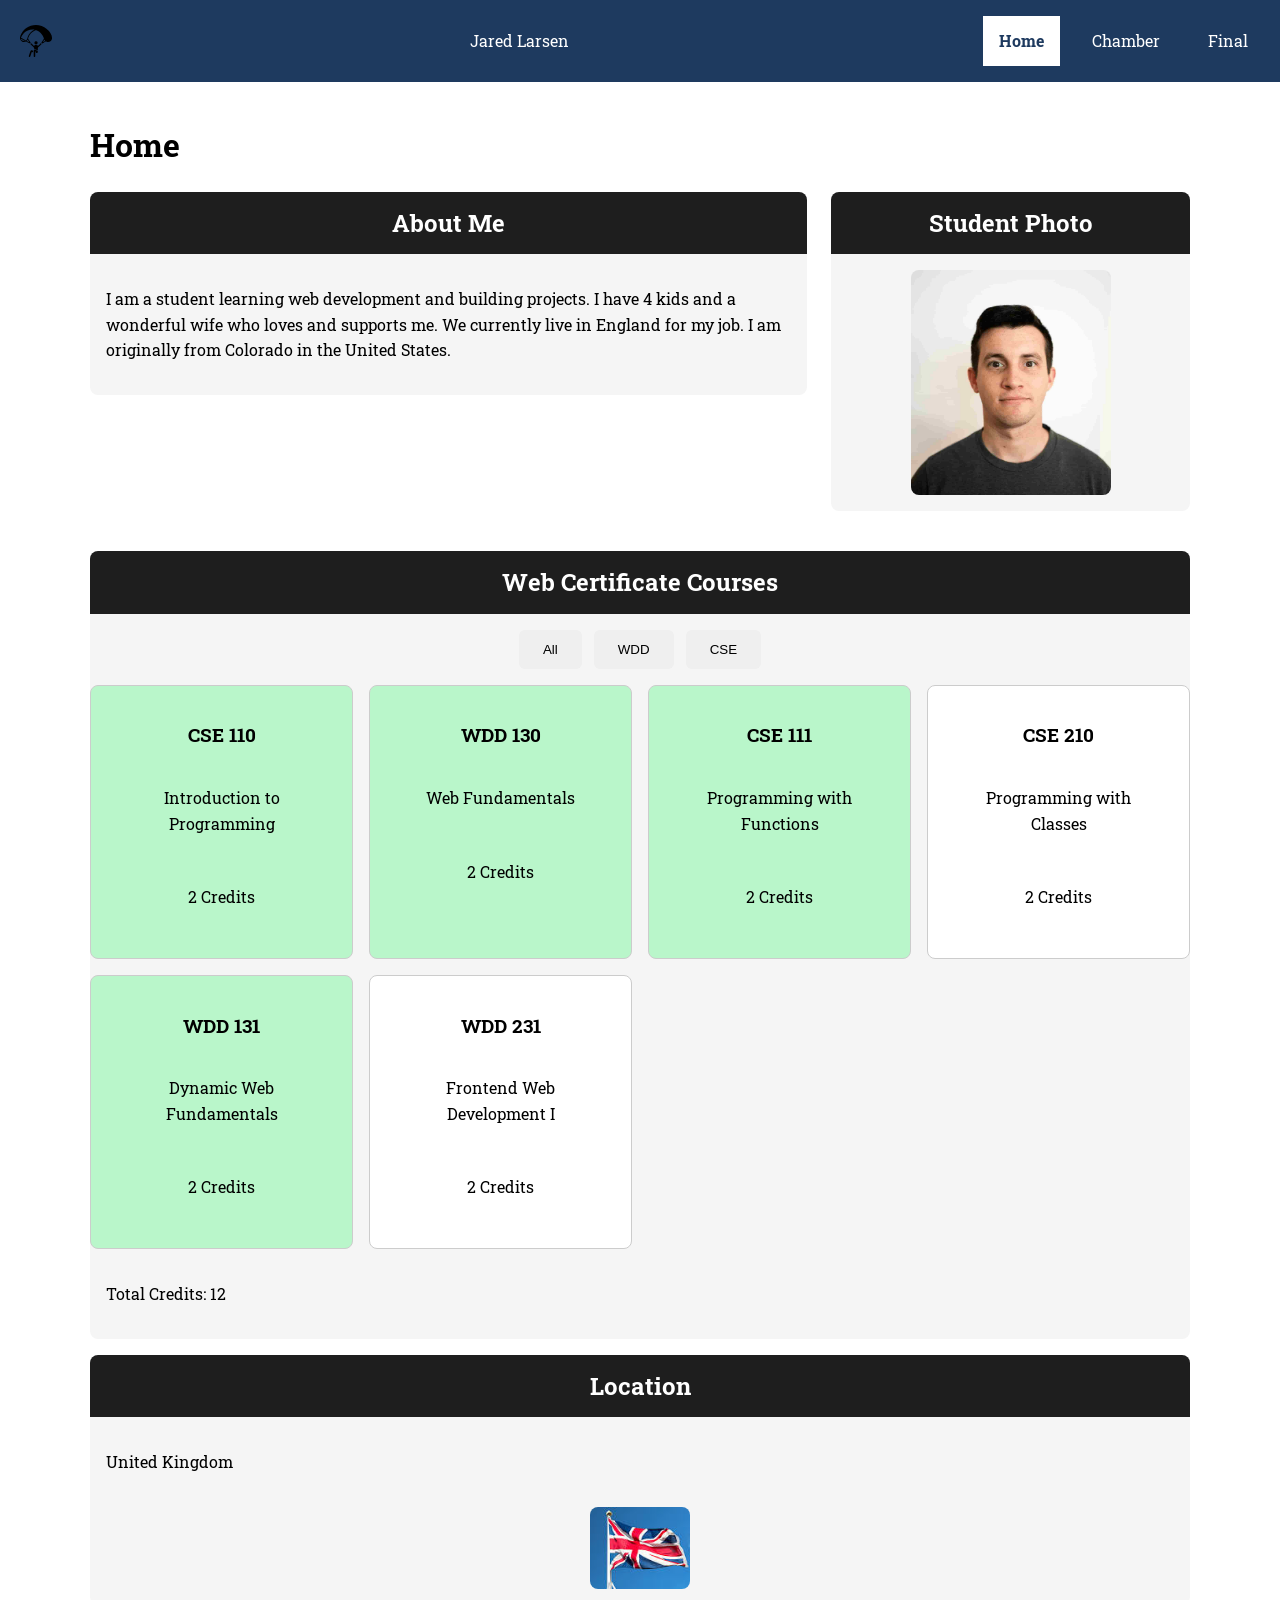
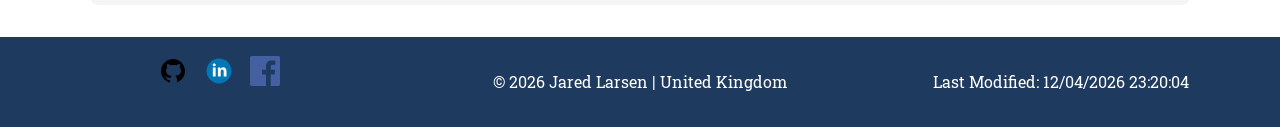
<file: index.html>
<!DOCTYPE html>
<html lang="en-US">
<head>
  <meta charset="UTF-8">
  <meta name="viewport" content="width=device-width, initial-scale=1.0">

  <title>WDD 231 Home - Jared Larsen</title>
  <meta name="description" content="WDD231 Home Page Represent what we will be doing in this class and how we will improve our skills">
  
  <meta name="author" content="Jared Larsen">

  <link rel="stylesheet" href="styles/small.css">
  <link rel="stylesheet" href="styles/larger.css">

  <link rel="preconnect" href="https://fonts.googleapis.com">
<link rel="preconnect" href="https://fonts.gstatic.com" crossorigin>
<link href="https://fonts.googleapis.com/css2?family=Roboto+Slab:wght@100..900&display=swap" rel="stylesheet">

  <script src="scripts/date.js" defer></script>
  <script src="scripts/navigation.js" defer></script>
  <script src="scripts/course.js" defer></script>
  
<link rel="icon" type="image/x-icon" href="images/favicon.ico">

</head>

<body>

<header>
  <img src="images/parachute.svg" alt="Personal Logo representing Jared Larsen" width="40">
  <span>Jared Larsen</span>

  <button id="menu" aria-label="Toggle navigation menu">☰</button>

  <nav>
    <ul class="navigation">
      <li><a href="index.html" class="active">Home</a></li>
      <li><a href="chamber/index.html">Chamber</a></li>
      <li><a href="final/index.html">Final</a></li>
    </ul>
  </nav>
</header>

<main>
  <h1>Home</h1>

  <div class="top-grid">

    <section class="card">
      <h2>About Me</h2>

      <p>
        I am a student learning web development and building projects.
        I have 4 kids and a wonderful wife who loves and supports me.
        We currently live in England for my job. I am originally from
        Colorado in the United States.
      </p>
    </section>

    <section class="card">
      <h2>Student Photo</h2>

      <img
        src="images/profile.jpg"
        alt="Profile picture of Jared Larsen"
        width="200"
        loading="lazy"
      >
    </section>

  </div>

  <section class="card">
    <h2>Web Certificate Courses</h2>

    <div class="buttons">
      <button id="all">All</button>
      <button id="wdd">WDD</button>
      <button id="cse">CSE</button>
    </div>

    <div id="courses"></div>

    <p id="credits"></p>
  </section>

  <section class="card">
    <h2>Location</h2>

    <p>United Kingdom</p>

    <img
      src="images/download.jpg"
      alt="Map of the United Kingdom"
      width="100"
      loading="lazy"
    >
  </section>
</main>

<footer>

  <div class="social">
    <a href="https://github.com/yourusername" target="_blank">
      <img src="images/github.svg" alt="GitHub icon">
    </a>

    <a href="https://linkedin.com" target="_blank">
      <img src="images/linkedin.svg" alt="LinkedIn icon">
    </a>

    <a href="https://facebook.com" target="_blank">
      <img src="images/facebook.svg" alt="Facebook icon">
    </a>
  </div>

  <p>
    &copy; <span id="currentyear"></span> Jared Larsen | United Kingdom
  </p>

  <p id="lastModified"></p>

</footer>

</body>
</html>
</file>
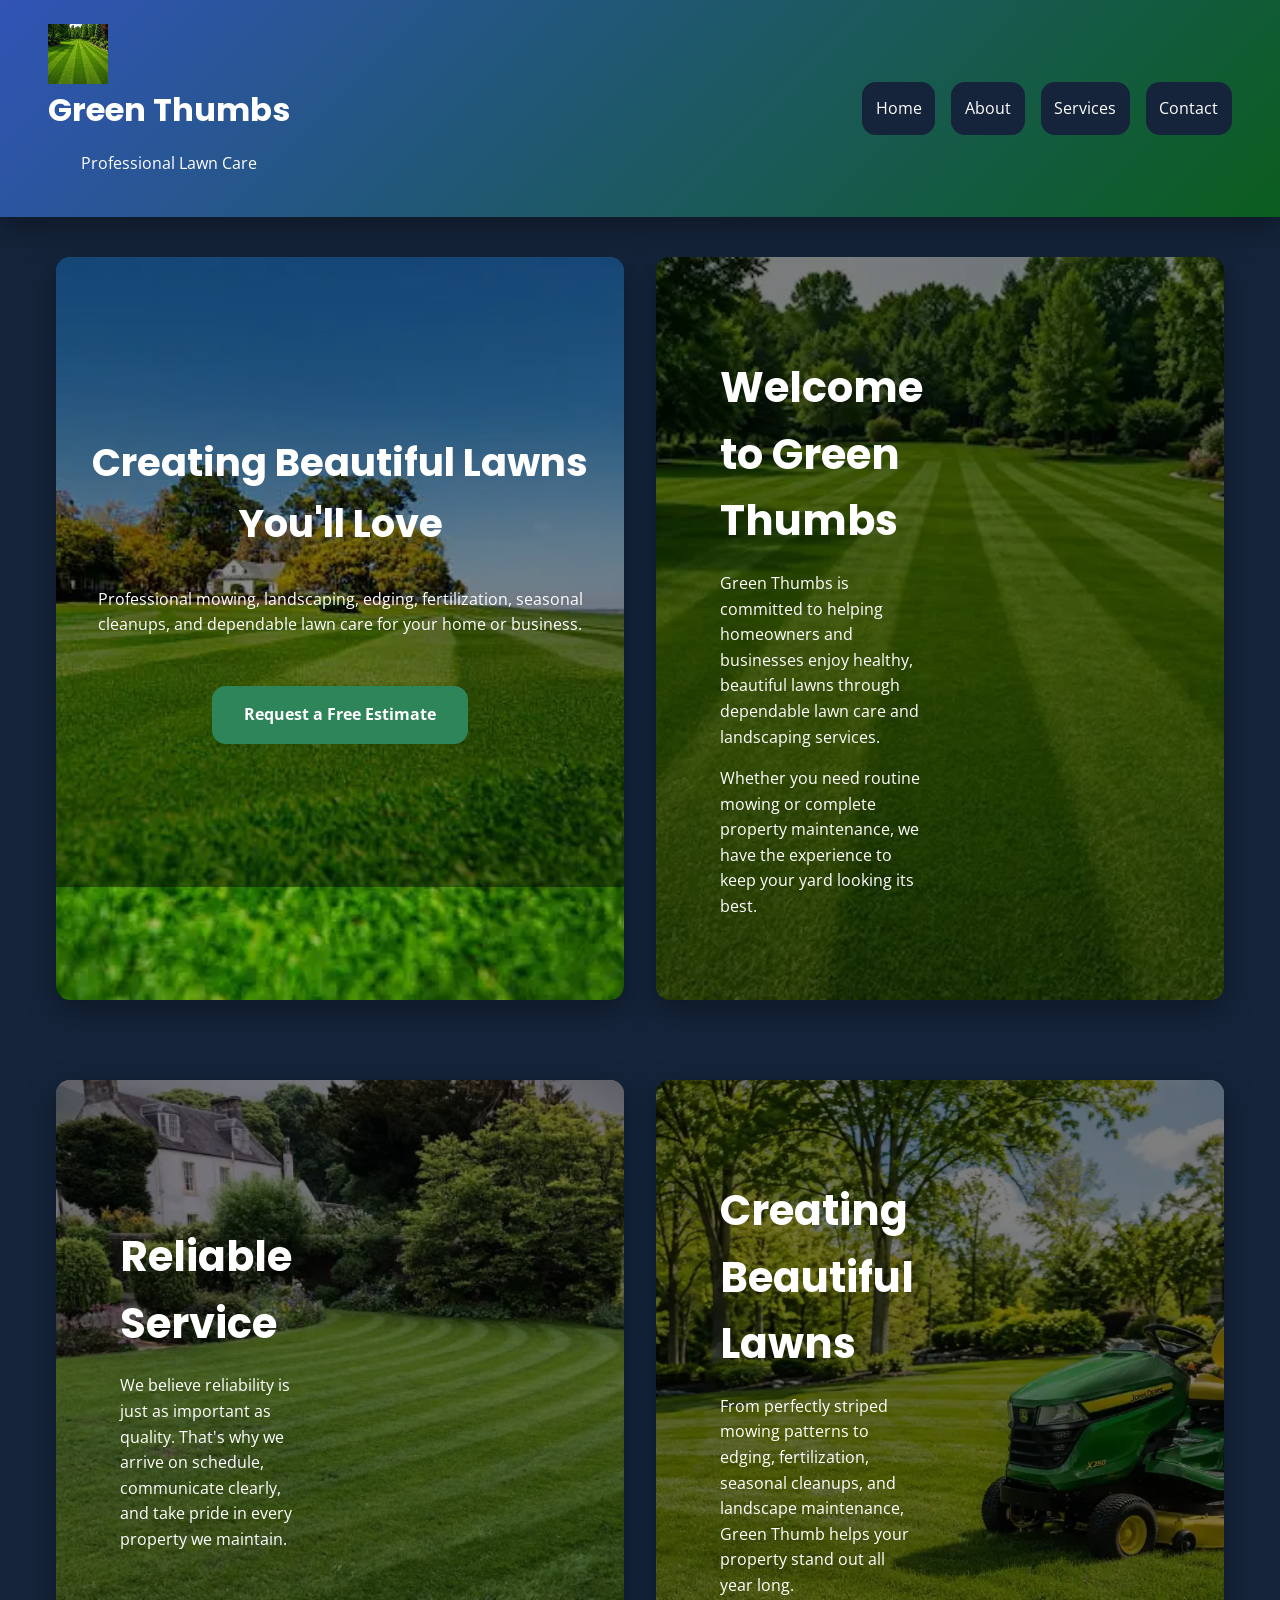
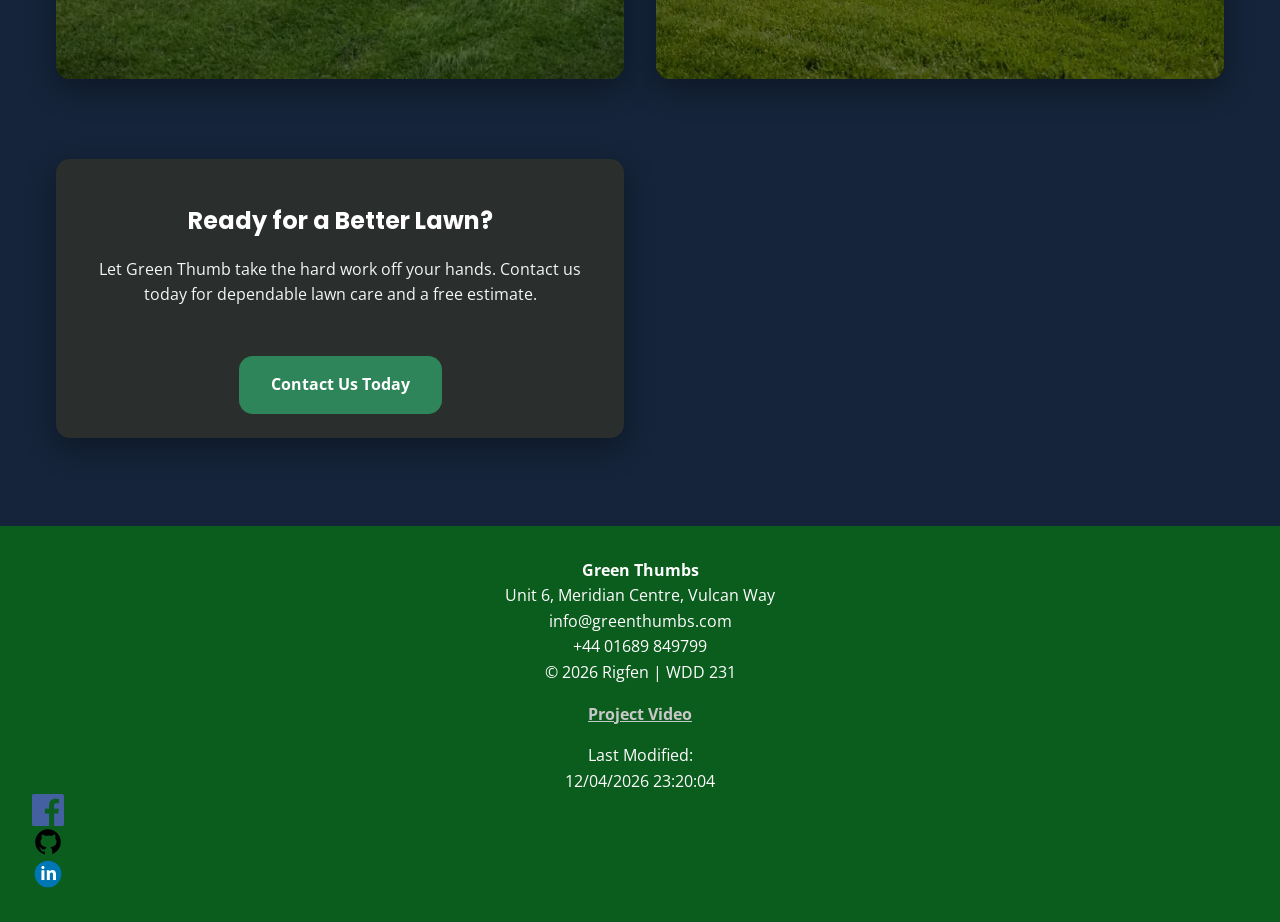
<file: finalproject/index.html>
<!DOCTYPE html>
<html lang="en">

<head>
    <meta charset="UTF-8">
<meta name="viewport" content="width=device-width, initial-scale=1.0">

<title>Green Thumbs | Professional Lawn Care</title>

<meta name="description"
    content="Professional lawn care, mowing, landscaping, fertilization, edging, and seasonal yard maintenance by Green Thumb.">

<meta property="og:title"
    content="Green Thumb: Professional Lawn Care Services">

<meta property="og:description"
    content="Dependable lawn mowing, edging, fertilisation, clean-ups, and lawn-care plans for homes and businesses.">

<meta property="og:image"
    content="https://rigfen.github.io/wdd231/finalproject/images/meangreen.webp">

<meta property="og:url"
    content="https://rigfen.github.io/wdd231/finalproject/">

<meta property="og:type" content="website">

<meta name="author" content="Jared Larsen">

<link rel="icon" href="images/littlelawn.ico">

<!-- Google Fonts -->
<link rel="preconnect" href="https://fonts.googleapis.com">
<link rel="preconnect" href="https://fonts.gstatic.com" crossorigin>

<link href="https://fonts.googleapis.com/css2?family=Poppins:wght@400;600;700&family=Open+Sans:wght@400;600;700&display=swap"
    rel="stylesheet">

<!-- CSS -->
<link rel="stylesheet" href="styles/small.css">
<link rel="stylesheet" href="styles/larger.css">

    <!-- JavaScript -->
<script type="module" src="scripts/sections.mjs"></script>

</head>

<body>

<header>

    <div class="logo">

        <img src="images/lawn.webp"
            alt="Green Thumb Logo"
            width="60"
            height="60">

        <div>
            <p class="site-name">Green Thumbs</p>
            <p>Professional Lawn Care</p>
        </div>

    </div>

    <!-- Hamburger menu button -->
    <button
        id="menu"
        aria-label="Open Navigation"
        aria-expanded="false">
    </button>

    <!-- This is what opens when the hamburger is clicked -->
    <nav>

        <ul class="navigation">

            <li><a class="active" href="index.html">Home</a></li>

            <li><a href="about.html">About</a></li>

            <li><a href="services.html">Services</a></li>

            <li><a href="contact.html">Contact</a></li>

        </ul>

    </nav>

</header>

<main>

    <!-- HERO -->

    <section class="hero">

        <img src="images/meangreen.webp"
            alt="Beautiful striped lawn">

        <div class="hero-content">

            <h1>Creating Beautiful Lawns You'll Love</h1>

            <p>

                Professional mowing, landscaping, edging,
                fertilization, seasonal cleanups, and dependable
                lawn care for your home or business.

            </p>

            <a href="contact.html" class="hero-button">

                Request a Free Estimate

            </a>

        </div>

    </section>

    <!-- WELCOME -->

    <section class="split">

        <div class="split-text">

            <h2>Welcome to Green Thumbs</h2>

            <p>

                Green Thumbs is committed to helping homeowners
                and businesses enjoy healthy, beautiful lawns
                through dependable lawn care and landscaping
                services.

            </p>

            <p>

                Whether you need routine mowing or complete
                property maintenance, we have the experience
                to keep your yard looking its best.

            </p>

        </div>

        <div class="split-image">

            <img src="images/lawn.webp"
                alt="Beautiful landscaped yard">

        </div>

    </section>

    <!-- RELIABLE -->

    <section class="split reverse">

        <div class="split-text">

            <h2>Reliable Service</h2>

            <p>

                We believe reliability is just as important as
                quality. That's why we arrive on schedule,
                communicate clearly, and take pride in every
                property we maintain.

            </p>

        </div>

        <div class="split-image">

            <img src="images/home.webp"
                alt="Riding mower cutting grass">

        </div>

    </section>

    <!-- BEAUTIFUL LAWNS -->

    <section class="split">

        <div class="split-text">

            <h2>Creating Beautiful Lawns</h2>

            <p>

                From perfectly striped mowing patterns to edging,
                fertilization, seasonal cleanups, and landscape
                maintenance, Green Thumb helps your property
                stand out all year long.

            </p>

        </div>

        <div class="split-image">

            <img src="images/heros.webp"
                alt="Perfect green striped lawn">

        </div>

    </section>

    <!-- CTA -->

    <section class="cta">

        <h2>Ready for a Better Lawn?</h2>

        <p>

            Let Green Thumb take the hard work off your hands.
            Contact us today for dependable lawn care and a
            free estimate.

        </p>

        <a href="contact.html" class="hero-button">

            Contact Us Today

        </a>

    </section>

</main>

 <footer>

    <div>
        <strong>Green Thumbs</strong><br>
        Unit 6, Meridian Centre, Vulcan Way<br>
        info@greenthumbs.com<br>
        +44 01689 849799
    </div>

    <div>
        &copy; <span id="currentyear"></span> Rigfen | WDD 231
    </div>

    <p>
    <a href="https://www.youtube.com/watch?v=ZbLy9XpFXlQ" target="_blank" rel="noopener">Project Video</a>
    </p>

    <div>
        Last Modified:<br>
        <span id="lastModified"></span>
    </div>

    <div class="social">
        <a href="https://facebook.com" target="_blank" rel="noopener">
            <img src="images/facebook.svg" alt="Facebook icon" width="32" height="32">
        </a>

        <a href="https://github.com/rigfen" target="_blank" rel="noopener">
            <img src="images/github.svg" alt="GitHub icon" width="32" height="32">
        </a>

        <a href="https://linkedin.com" target="_blank" rel="noopener">
            <img src="images/linkedin.svg" alt="LinkedIn icon" width="32" height="32">
        </a>
    </div>

</footer>

</body>

</html>
</file>
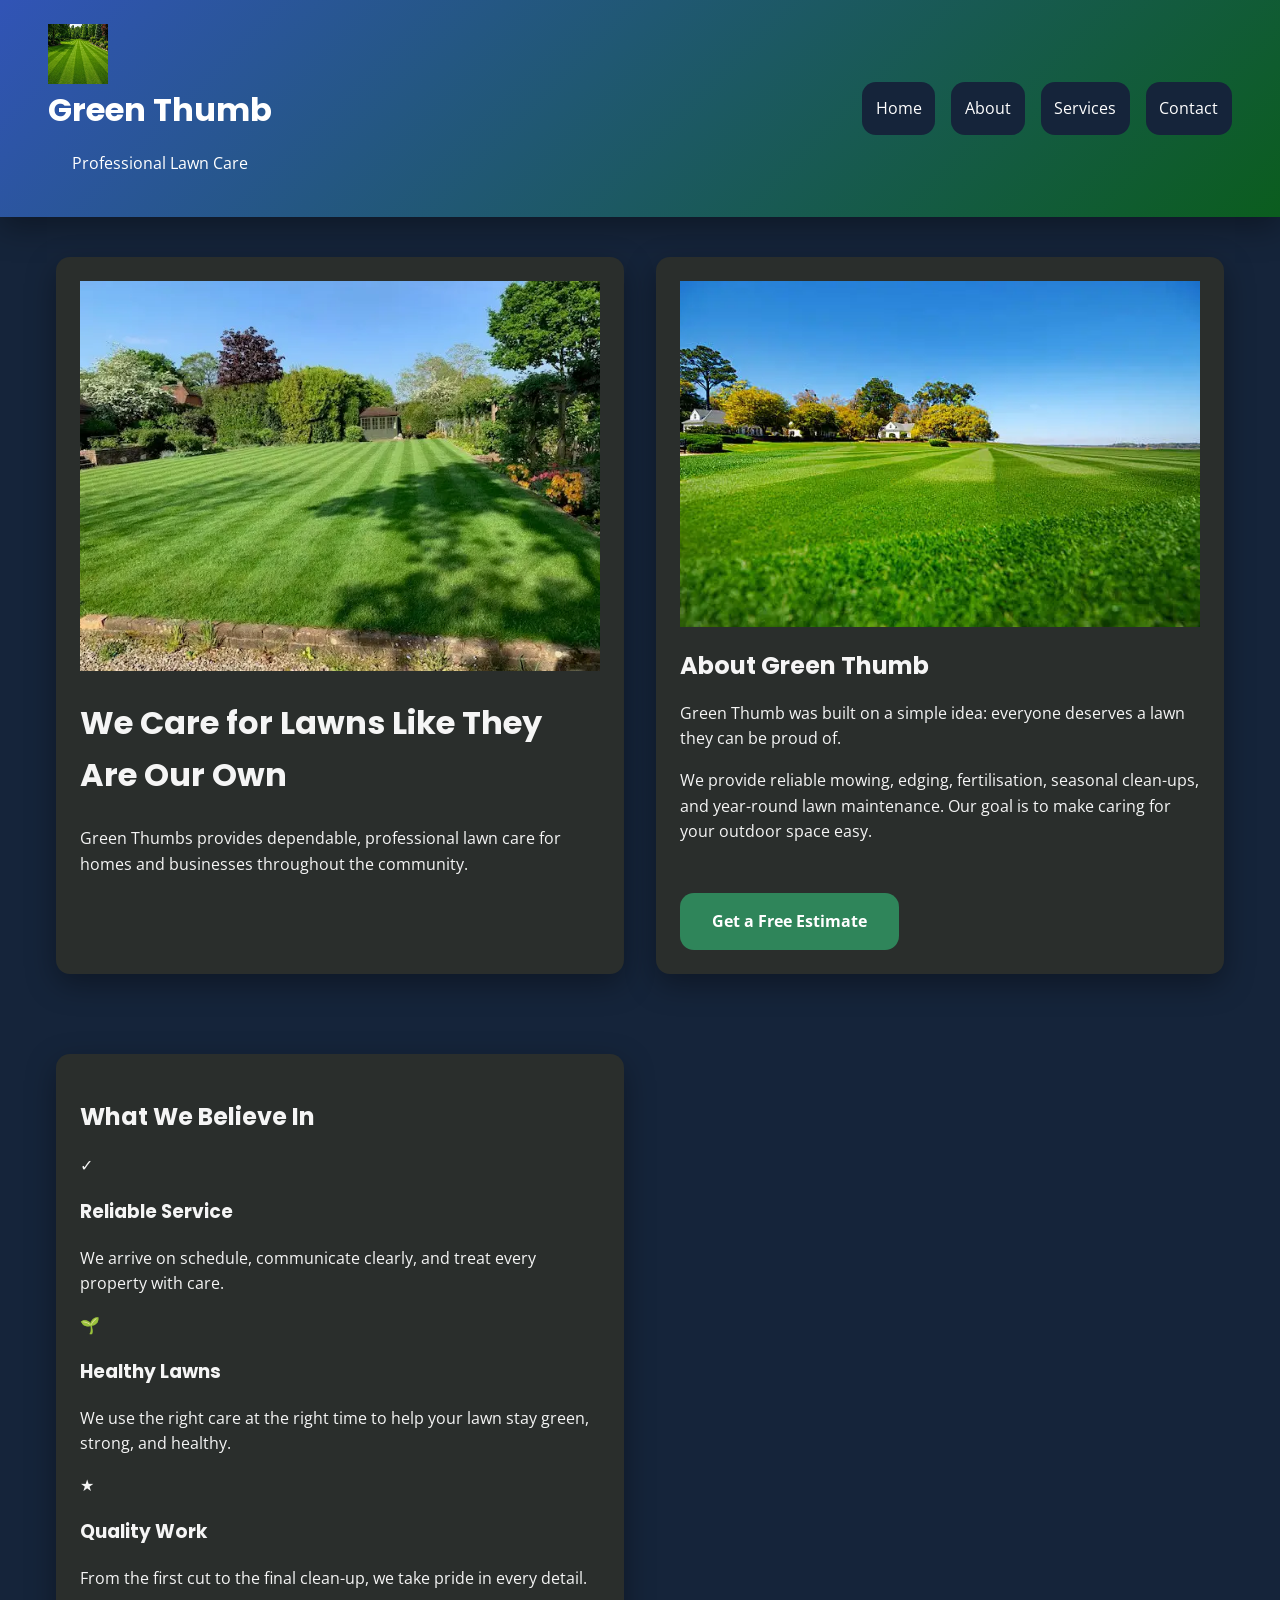
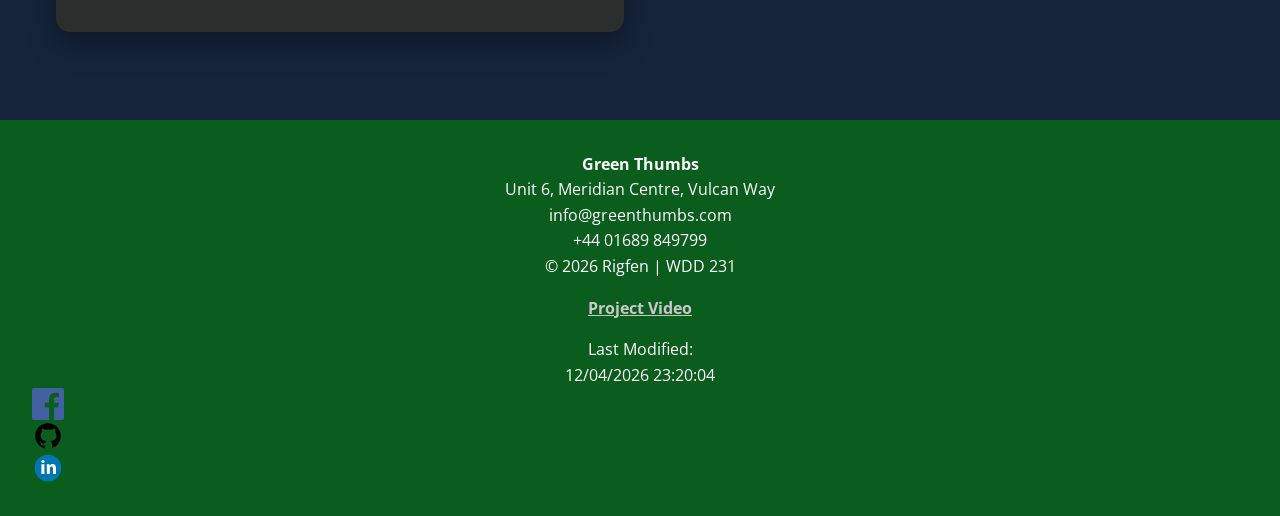
<file: finalproject/about.html>
<!DOCTYPE html>
<html lang="en">

<head>
    <meta charset="UTF-8">
<meta name="viewport" content="width=device-width, initial-scale=1.0">

<title>Green Thumbs | Professional Lawn Care</title>

<meta name="description"
    content="Professional lawn care, mowing, landscaping, fertilization, edging, and seasonal yard maintenance by Green Thumb.">

<meta property="og:title"
    content="Green Thumb: Professional Lawn Care Services">

<meta property="og:description"
    content="Dependable lawn mowing, edging, fertilisation, clean-ups, and lawn-care plans for homes and businesses.">

<meta property="og:image"
    content="https://rigfen.github.io/wdd231/finalproject/images/meangreen.webp">

<meta property="og:url"
    content="https://rigfen.github.io/wdd231/finalproject/">

<meta property="og:type" content="website">

<meta name="author" content="Jared Larsen">

<link rel="icon" href="images/littlelawn.ico">

<!-- Google Fonts -->
<link rel="preconnect" href="https://fonts.googleapis.com">
<link rel="preconnect" href="https://fonts.gstatic.com" crossorigin>

<link href="https://fonts.googleapis.com/css2?family=Poppins:wght@400;600;700&family=Open+Sans:wght@400;600;700&display=swap"
    rel="stylesheet">

<!-- CSS -->
<link rel="stylesheet" href="styles/small.css">
<link rel="stylesheet" href="styles/larger.css">

<script type="module" src="scripts/sections.mjs"></script>

</head>

<body>

<header>

    <div class="logo">

        <img src="images/lawn.webp"
            alt="Green Thumb Logo"
            width="60"
            height="60">

        <div>
            <p class="site-name">Green Thumb</p>
            <p>Professional Lawn Care</p>
        </div>

    </div>

    <!-- Hamburger menu button -->
    <button
        id="menu"
        aria-label="Open Navigation"
        aria-expanded="false">
    </button>

    <nav>

        <ul class="navigation">

            <li><a href="index.html">Home</a></li>

            <li><a class="active" href="about.html">About</a></li>

            <li><a href="services.html">Services</a></li>

            <li><a href="contact.html">Contact</a></li>

        </ul>

    </nav>

</header>

    <main class="about-page">

    <section class="about-hero">

        <img src="images/healthygreen.webp"
            alt="Healthy green lawn">

        <div class="about-hero-content">

            <h1>We Care for Lawns Like They Are Our Own</h1>

            <p>
                Green Thumbs provides dependable, professional lawn care
                for homes and businesses throughout the community.
            </p>

        </div>

    </section>

    <section class="about-story">

        <div class="about-story-image">

            <img src="images/meangreen.webp"
                alt="Beautiful striped green lawn">

        </div>

        <div class="about-story-content">

            <h2>About Green Thumb</h2>

            <p>
                Green Thumb was built on a simple idea: everyone deserves
                a lawn they can be proud of.
            </p>

            <p>
                We provide reliable mowing, edging, fertilisation,
                seasonal clean-ups, and year-round lawn maintenance.
                Our goal is to make caring for your outdoor space easy.
            </p>

            <a href="contact.html" class="hero-button">
                Get a Free Estimate
            </a>

        </div>

    </section>

    <section class="about-values">

        <h2>What We Believe In</h2>

        <div class="values-grid">

            <article class="value-card">

                <span class="value-icon">✓</span>

                <h3>Reliable Service</h3>

                <p>
                    We arrive on schedule, communicate clearly, and
                    treat every property with care.
                </p>

            </article>

            <article class="value-card">

                <span class="value-icon">🌱</span>

                <h3>Healthy Lawns</h3>

                <p>
                    We use the right care at the right time to help your
                    lawn stay green, strong, and healthy.
                </p>

            </article>

            <article class="value-card">

                <span class="value-icon">★</span>

                <h3>Quality Work</h3>

                <p>
                    From the first cut to the final clean-up, we take
                    pride in every detail.
                </p>
            </article>
            </div>
                </section>
            </main>
 <footer>

    <div>
        <strong>Green Thumbs</strong><br>
        Unit 6, Meridian Centre, Vulcan Way<br>
        info@greenthumbs.com<br>
        +44 01689 849799
    </div>

    <div>
        &copy; <span id="currentyear"></span> Rigfen | WDD 231
    </div>

    <p>
    <a href="https://www.youtube.com/watch?v=ZbLy9XpFXlQ" target="_blank" rel="noopener">Project Video</a>
    </p>

    <div>
        Last Modified:<br>
        <span id="lastModified"></span>
    </div>
    

    <div class="social">
        <a href="https://facebook.com" target="_blank" rel="noopener">
            <img src="images/facebook.svg" alt="Facebook icon" width="32" height="32">
        </a>

        <a href="https://github.com/rigfen" target="_blank" rel="noopener">
            <img src="images/github.svg" alt="GitHub icon" width="32" height="32">
        </a>

        <a href="https://linkedin.com" target="_blank" rel="noopener">
            <img src="images/linkedin.svg" alt="LinkedIn icon" width="32" height="32">
        </a>
    </div>

</footer>
</body>
</html>
</file>
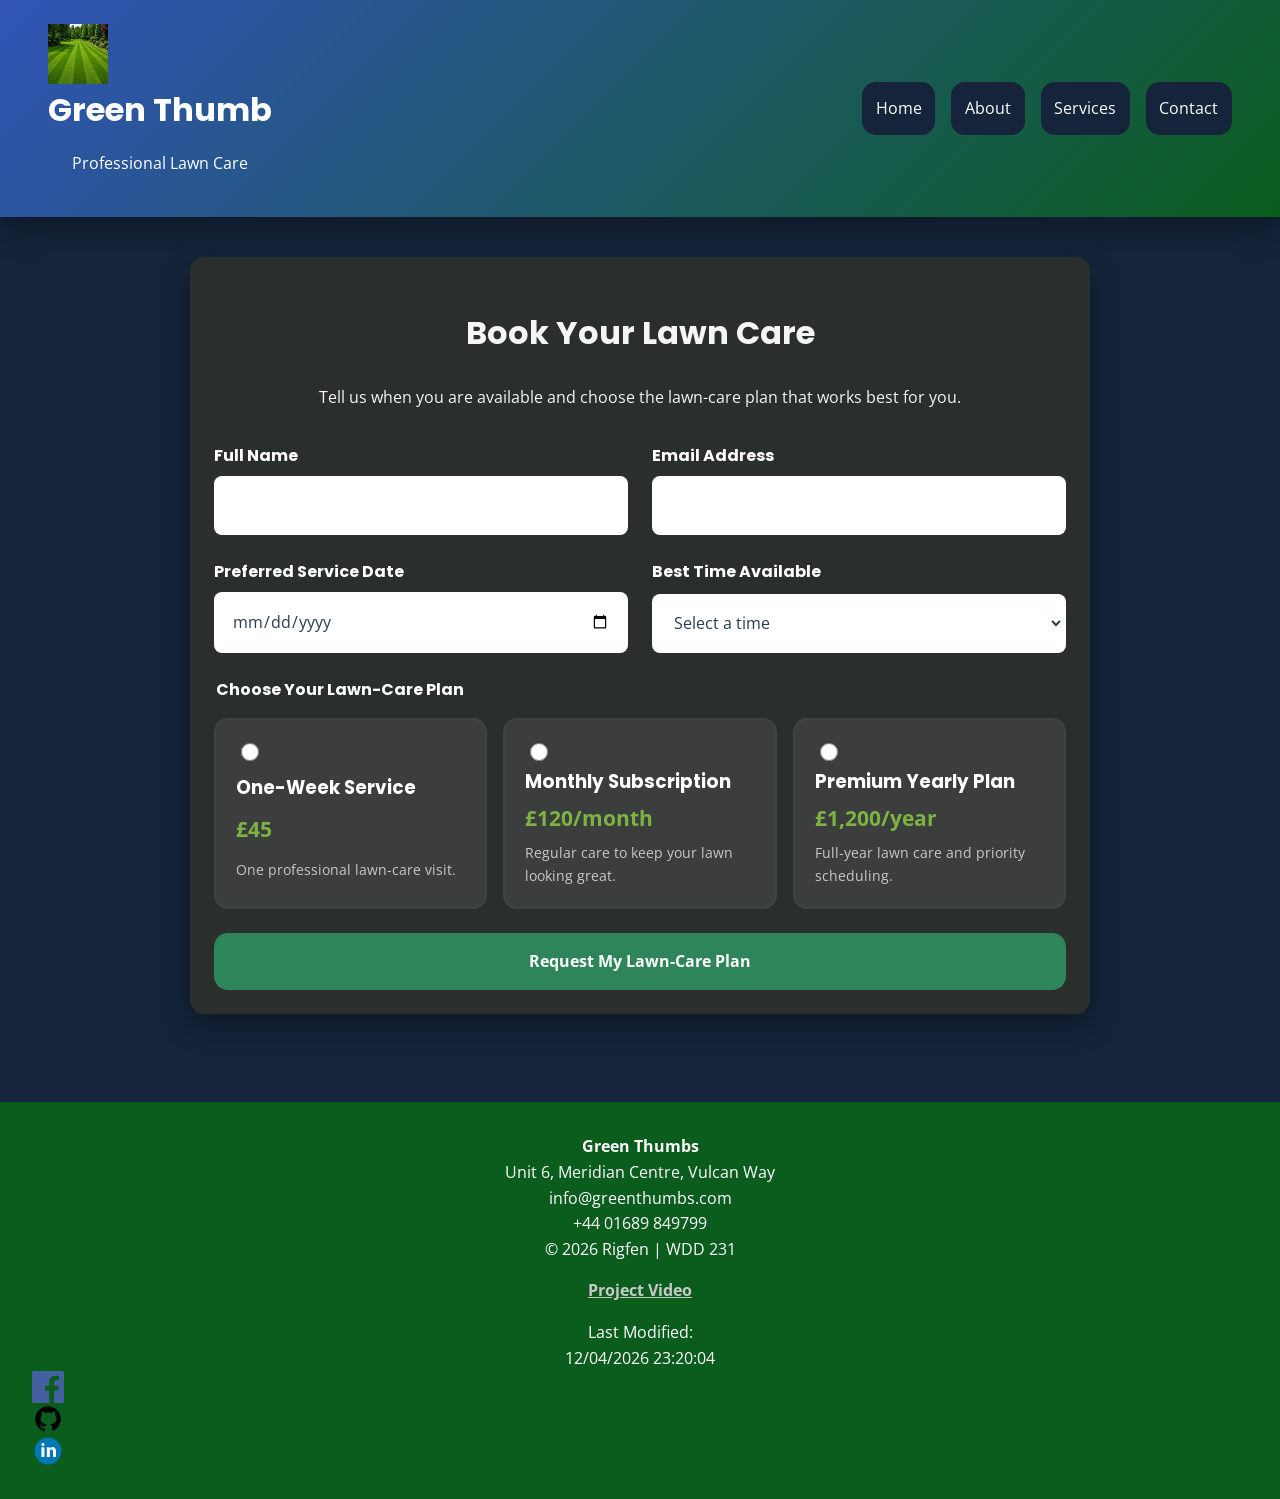
<file: finalproject/contact.html>
<!DOCTYPE html>
<html lang="en">

<head>
    <meta charset="UTF-8">
<meta name="viewport" content="width=device-width, initial-scale=1.0">

<title>Green Thumbs | Professional Lawn Care</title>

<meta name="description"
    content="Professional lawn care, mowing, landscaping, fertilization, edging, and seasonal yard maintenance by Green Thumb.">

<meta property="og:title"
    content="Green Thumb: Professional Lawn Care Services">

<meta property="og:description"
    content="Dependable lawn mowing, edging, fertilisation, clean-ups, and lawn-care plans for homes and businesses.">

<meta property="og:image"
    content="https://rigfen.github.io/wdd231/finalproject/images/meangreen.webp">

<meta property="og:url"
    content="https://rigfen.github.io/wdd231/finalproject/">

<meta property="og:type" content="website">

<meta name="author" content="Jared Larsen">

<link rel="icon" href="images/littlelawn.ico">

<!-- Google Fonts -->
<link rel="preconnect" href="https://fonts.googleapis.com">
<link rel="preconnect" href="https://fonts.gstatic.com" crossorigin>

<link href="https://fonts.googleapis.com/css2?family=Poppins:wght@400;600;700&family=Open+Sans:wght@400;600;700&display=swap"
    rel="stylesheet">

<!-- CSS -->
<link rel="stylesheet" href="styles/small.css">
<link rel="stylesheet" href="styles/larger.css">


<script type="module" src="scripts/sections.mjs"></script>

</head>

<body>

<header>

    <div class="logo">

        <img src="images/lawn.webp"
            alt="Green Thumb Logo"
            width="60"
            height="60">

        <div>
            <p class="site-name">Green Thumb</p>
            <p>Professional Lawn Care</p>
        </div>

    </div>

    <!-- Hamburger menu button -->
    <button
        id="menu"
        aria-label="Open Navigation"
        aria-expanded="false">
    </button>

    <nav>

        <ul class="navigation">

            <li><a href="index.html">Home</a></li>

            <li><a href="about.html">About</a></li>

            <li><a href="services.html">Services</a></li>

            <li><a class="active"href="contact.html">Contact</a></li>

        </ul>

    </nav>

</header>
    <main>

    <section class="contact-section">

        <div class="contact-intro">
            <h1>Book Your Lawn Care</h1>

            <p>
                Tell us when you are available and choose the lawn-care plan
                that works best for you.
            </p>
        </div>

        <form class="contact-form" action="#" method="get">

            <div class="form-row">

                <div class="form-group">
                    <label for="name">Full Name</label>

                    <input
                        type="text"
                        id="name"
                        name="name"
                        autocomplete="name"
                        required>
                </div>

                <div class="form-group">
                    <label for="email">Email Address</label>

                    <input
                        type="email"
                        id="email"
                        name="email"
                        autocomplete="email"
                        required>
                </div>

            </div>

            <div class="form-row">

    <div class="form-group">
        <label for="date">Preferred Service Date</label>

        <input
            type="date"
            id="date"
            name="date"
            required>
    </div>

    <div class="form-group">
        <label for="availability">Best Time Available</label>

        <select id="availability" name="availability" required>
            <option value="" selected disabled>Select a time</option>
            <option value="morning">Morning — 8:00 AM to 12:00 PM</option>
            <option value="afternoon">Afternoon — 12:00 PM to 4:00 PM</option>
            <option value="evening">Evening — 4:00 PM to 7:00 PM</option>
            <option value="anytime">Any time</option>
        </select>
    </div>

</div>

            <fieldset class="plan-fieldset">

                <legend>Choose Your Lawn-Care Plan</legend>

                <div class="plan-grid">

                    <label class="plan-card">
                        <input
                            type="radio"
                            name="service"
                            value="One-week lawn care"
                            required>

                        <span class="plan-name">One-Week Service</span>
                        <span class="plan-price">£45</span>
                        <span class="plan-details">
                            One professional lawn-care visit.
                        </span>
                    </label>

                    <label class="plan-card">
                        <input
                            type="radio"
                            name="service"
                            value="Monthly subscription">

                        <span class="plan-name">Monthly Subscription</span>
                        <span class="plan-price">£120/month</span>
                        <span class="plan-details">
                            Regular care to keep your lawn looking great.
                        </span>
                    </label>

                    <label class="plan-card">
                        <input
                            type="radio"
                            name="service"
                            value="Premium yearly subscription">

                        <span class="plan-name">Premium Yearly Plan</span>
                        <span class="plan-price">£1,200/year</span>
                        <span class="plan-details">
                            Full-year lawn care and priority scheduling.
                        </span>
                    </label>

                </div>

            </fieldset>

            <button class="submit-button" type="submit">
                Request My Lawn-Care Plan
            </button>

        </form>

    </section>

</main>
     <footer>

    <div>
        <strong>Green Thumbs</strong><br>
        Unit 6, Meridian Centre, Vulcan Way<br>
        info@greenthumbs.com<br>
        +44 01689 849799
    </div>

    <div>
        &copy; <span id="currentyear"></span> Rigfen | WDD 231
    </div>

    <p>
    <a href="https://www.youtube.com/watch?v=ZbLy9XpFXlQ" target="_blank" rel="noopener">Project Video</a>
    </p>

    <div>
        Last Modified:<br>
        <span id="lastModified"></span>
    </div>

    <div class="social">
        <a href="https://facebook.com" target="_blank" rel="noopener">
            <img src="images/facebook.svg" alt="Facebook icon" width="32" height="32">
        </a>

        <a href="https://github.com/rigfen" target="_blank" rel="noopener">
            <img src="images/github.svg" alt="GitHub icon" width="32" height="32">
        </a>

        <a href="https://linkedin.com" target="_blank" rel="noopener">
            <img src="images/linkedin.svg" alt="LinkedIn icon" width="32" height="32">
        </a>
    </div>

</footer>
</body>
</html>
</file>
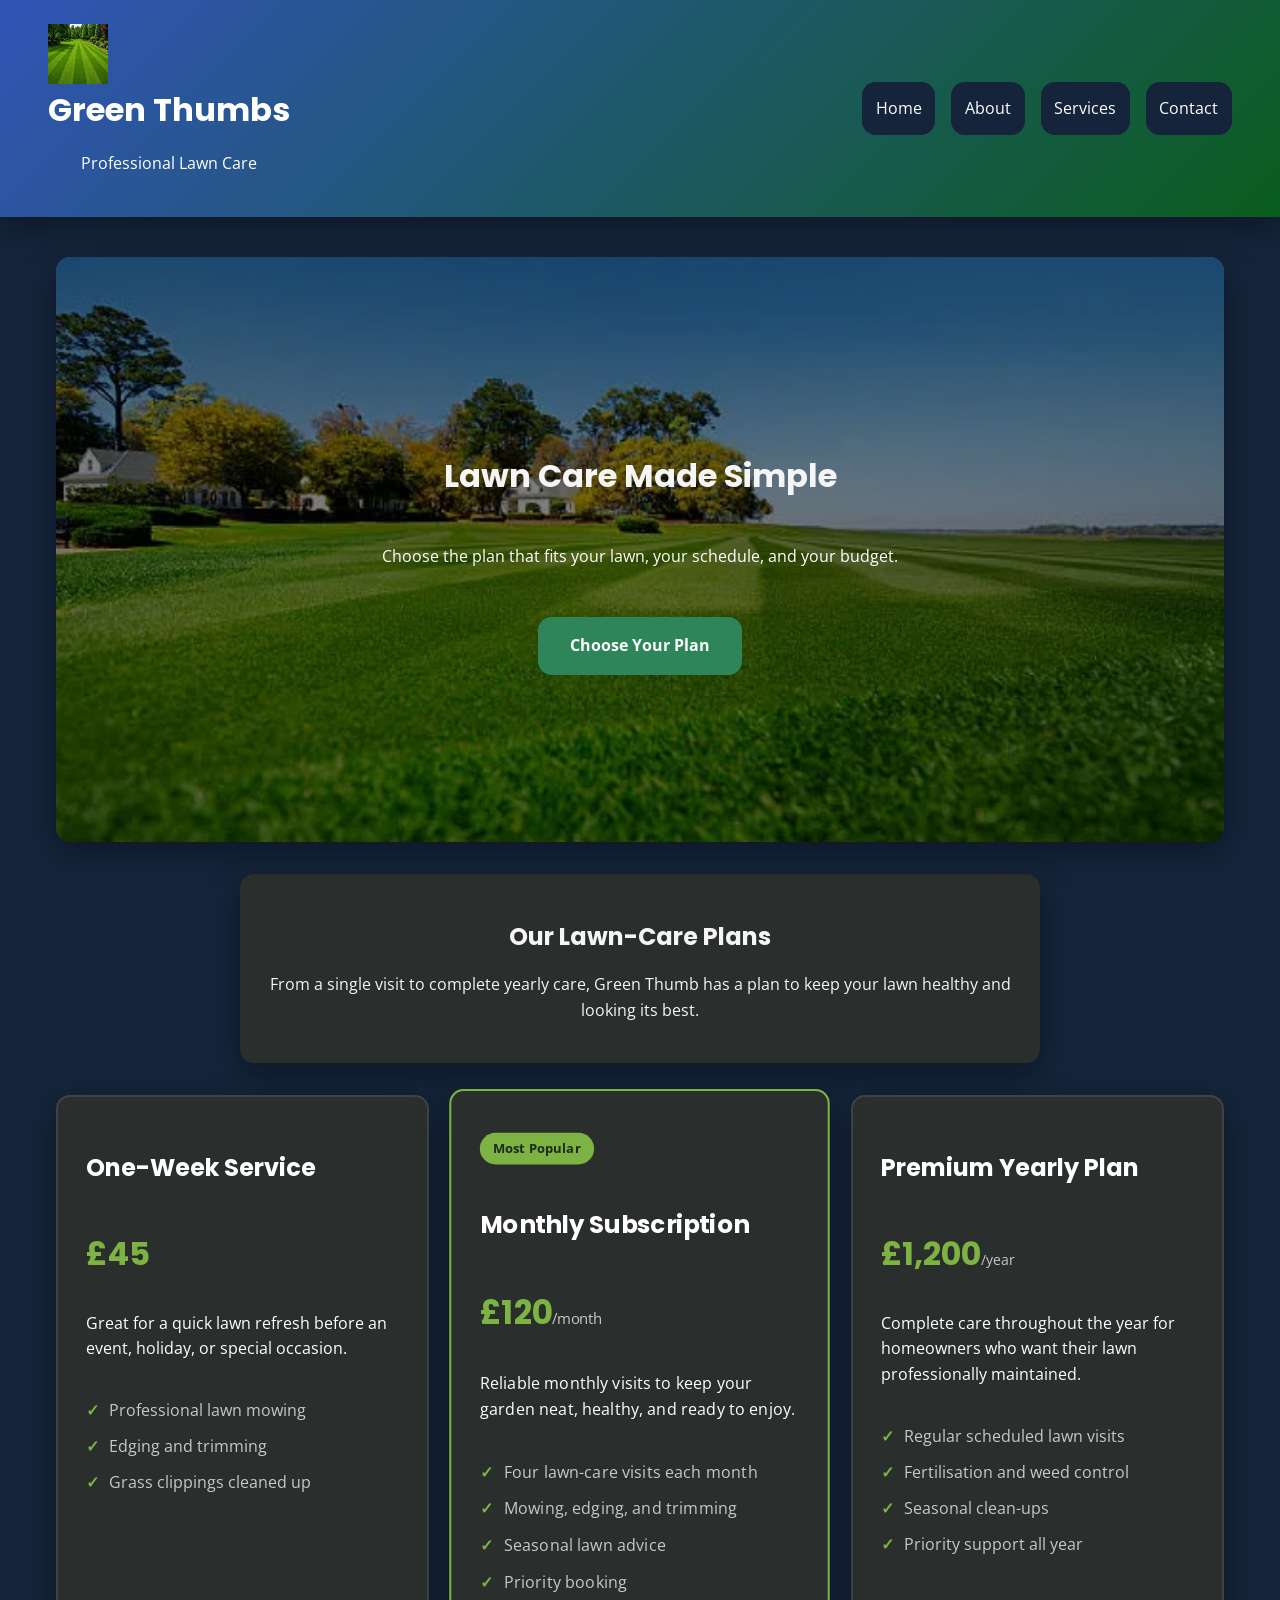
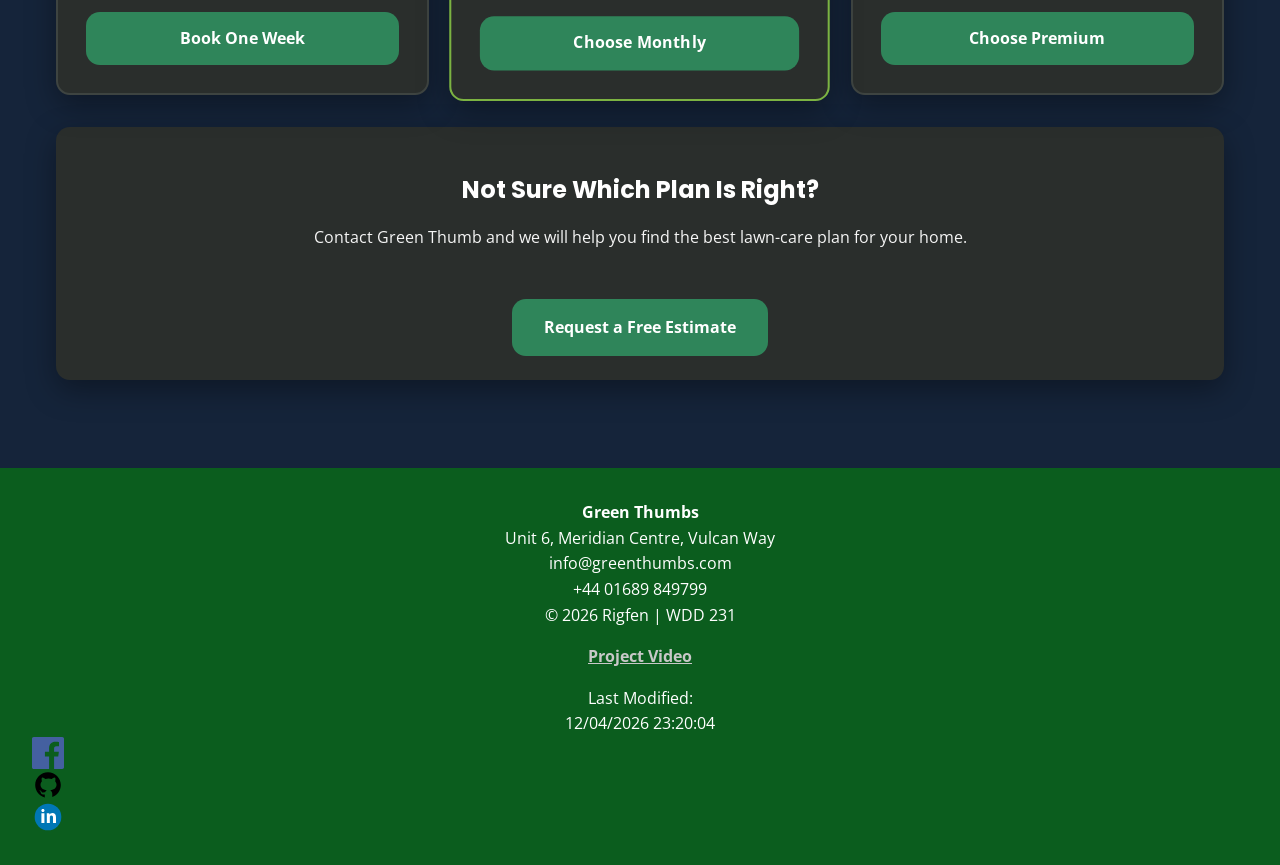
<file: finalproject/services.html>
<!DOCTYPE html>
<html lang="en">

<head>
    <meta charset="UTF-8">
<meta name="viewport" content="width=device-width, initial-scale=1.0">

<title>Green Thumbs | Professional Lawn Care</title>

<meta name="description"
    content="Professional lawn care, mowing, landscaping, fertilization, edging, and seasonal yard maintenance by Green Thumb.">

<meta property="og:title"
    content="Green Thumb: Professional Lawn Care Services">

<meta property="og:description"
    content="Dependable lawn mowing, edging, fertilisation, clean-ups, and lawn-care plans for homes and businesses.">

<meta property="og:image"
    content="https://rigfen.github.io/wdd231/finalproject/images/meangreen.webp">

<meta property="og:url"
    content="https://rigfen.github.io/wdd231/finalproject/">

<meta property="og:type" content="website">

<meta name="author" content="Jared Larsen">

<link rel="icon" href="images/littlelawn.ico">

<!-- Google Fonts -->
<link rel="preconnect" href="https://fonts.googleapis.com">
<link rel="preconnect" href="https://fonts.gstatic.com" crossorigin>

<link href="https://fonts.googleapis.com/css2?family=Poppins:wght@400;600;700&family=Open+Sans:wght@400;600;700&display=swap"
    rel="stylesheet">

<!-- CSS -->
<link rel="stylesheet" href="styles/small.css">
<link rel="stylesheet" href="styles/larger.css">

    <!-- JavaScript -->
<script type="module" src="scripts/sections.mjs"></script>

</head>

<body>

<header>

    <div class="logo">

        <img src="images/lawn.webp"
            alt="Green Thumb Logo"
            width="60"
            height="60">

        <div>
            <p class="site-name">Green Thumbs</p>
            <p>Professional Lawn Care</p>
        </div>

    </div>

    <!-- Hamburger menu button -->
    <button
        id="menu"
        aria-label="Open Navigation"
        aria-expanded="false">
    </button>

    <nav>

        <ul class="navigation">

            <li><a href="index.html">Home</a></li>

            <li><a href="about.html">About</a></li>

            <li><a class="active" href="services.html">Services</a></li>

            <li><a href="contact.html">Contact</a></li>

        </ul>

    </nav>

</header>

   <main class="services-page">

    <section class="services-hero">

        <img src="images/meangreen.webp"
            alt="Freshly cut green lawn">

        <div class="services-hero-content">

            <h1>Lawn Care Made Simple</h1>

            <p>
                Choose the plan that fits your lawn, your schedule,
                and your budget.
            </p>

            <a href="contact.html" class="hero-button">
                Choose Your Plan
            </a>

        </div>

    </section>

    <section class="services-intro">

        <h2>Our Lawn-Care Plans</h2>

        <p>
            From a single visit to complete yearly care, Green Thumb
            has a plan to keep your lawn healthy and looking its best.
        </p>

    </section>

    <section class="service-grid">

        <article class="service-card">

            <h3>One-Week Service</h3>

            <p class="service-price">£45</p>

            <p>
                Great for a quick lawn refresh before an event,
                holiday, or special occasion.
            </p>

            <ul>
                <li>Professional lawn mowing</li>
                <li>Edging and trimming</li>
                <li>Grass clippings cleaned up</li>
            </ul>

            <a href="contact.html" class="service-button">
                Book One Week
            </a>

        </article>

        <article class="service-card featured-service">

            <p class="popular-label">Most Popular</p>

            <h3>Monthly Subscription</h3>

            <p class="service-price">£120<span>/month</span></p>

            <p>
                Reliable monthly visits to keep your garden neat,
                healthy, and ready to enjoy.
            </p>

            <ul>
                <li>Four lawn-care visits each month</li>
                <li>Mowing, edging, and trimming</li>
                <li>Seasonal lawn advice</li>
                <li>Priority booking</li>
            </ul>

            <a href="contact.html" class="service-button">
                Choose Monthly
            </a>

        </article>

        <article class="service-card">

            <h3>Premium Yearly Plan</h3>

            <p class="service-price">£1,200<span>/year</span></p>

            <p>
                Complete care throughout the year for homeowners who
                want their lawn professionally maintained.
            </p>

            <ul>
                <li>Regular scheduled lawn visits</li>
                <li>Fertilisation and weed control</li>
                <li>Seasonal clean-ups</li>
                <li>Priority support all year</li>
            </ul>

            <a href="contact.html" class="service-button">
                Choose Premium
            </a>

        </article>

    </section>

    <section class="services-cta">

        <h2>Not Sure Which Plan Is Right?</h2>

        <p>
            Contact Green Thumb and we will help you find the best
            lawn-care plan for your home.
        </p>

        <a href="contact.html" class="hero-button">
            Request a Free Estimate
        </a>

    </section>

</main>
 <footer>

    <div>
        <strong>Green Thumbs</strong><br>
        Unit 6, Meridian Centre, Vulcan Way<br>
        info@greenthumbs.com<br>
        +44 01689 849799
    </div>

    <div>
        &copy; <span id="currentyear"></span> Rigfen | WDD 231
    </div>

    <p>
    <a href="https://www.youtube.com/watch?v=ZbLy9XpFXlQ" target="_blank" rel="noopener">Project Video</a>
    </p>

    <div>
        Last Modified:<br>
        <span id="lastModified"></span>
    </div>

    <div class="social">
        <a href="https://facebook.com" target="_blank" rel="noopener">
            <img src="images/facebook.svg" alt="Facebook icon" width="32" height="32">
        </a>

        <a href="https://github.com/rigfen" target="_blank" rel="noopener">
            <img src="images/github.svg" alt="GitHub icon" width="32" height="32">
        </a>

        <a href="https://linkedin.com" target="_blank" rel="noopener">
            <img src="images/linkedin.svg" alt="LinkedIn icon" width="32" height="32">
        </a>
    </div>

</footer>
</body>
</html>
</file>
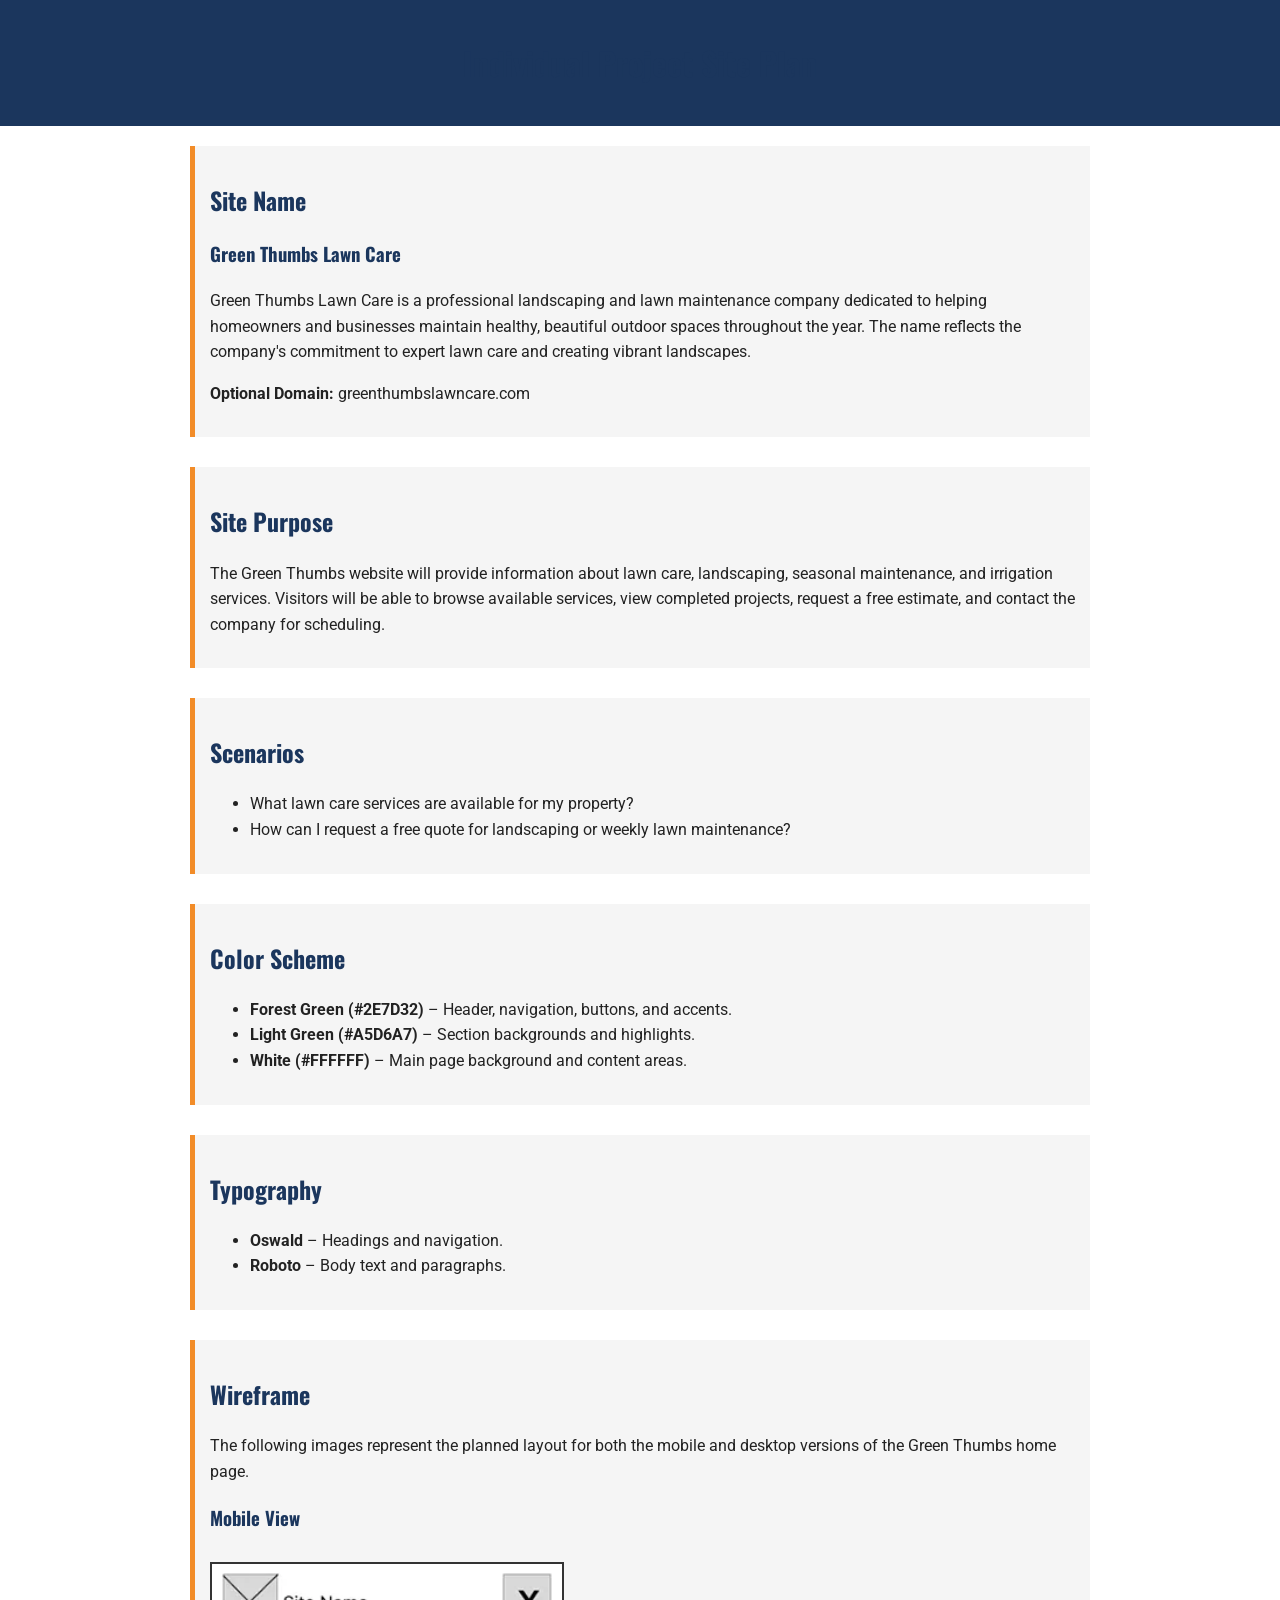
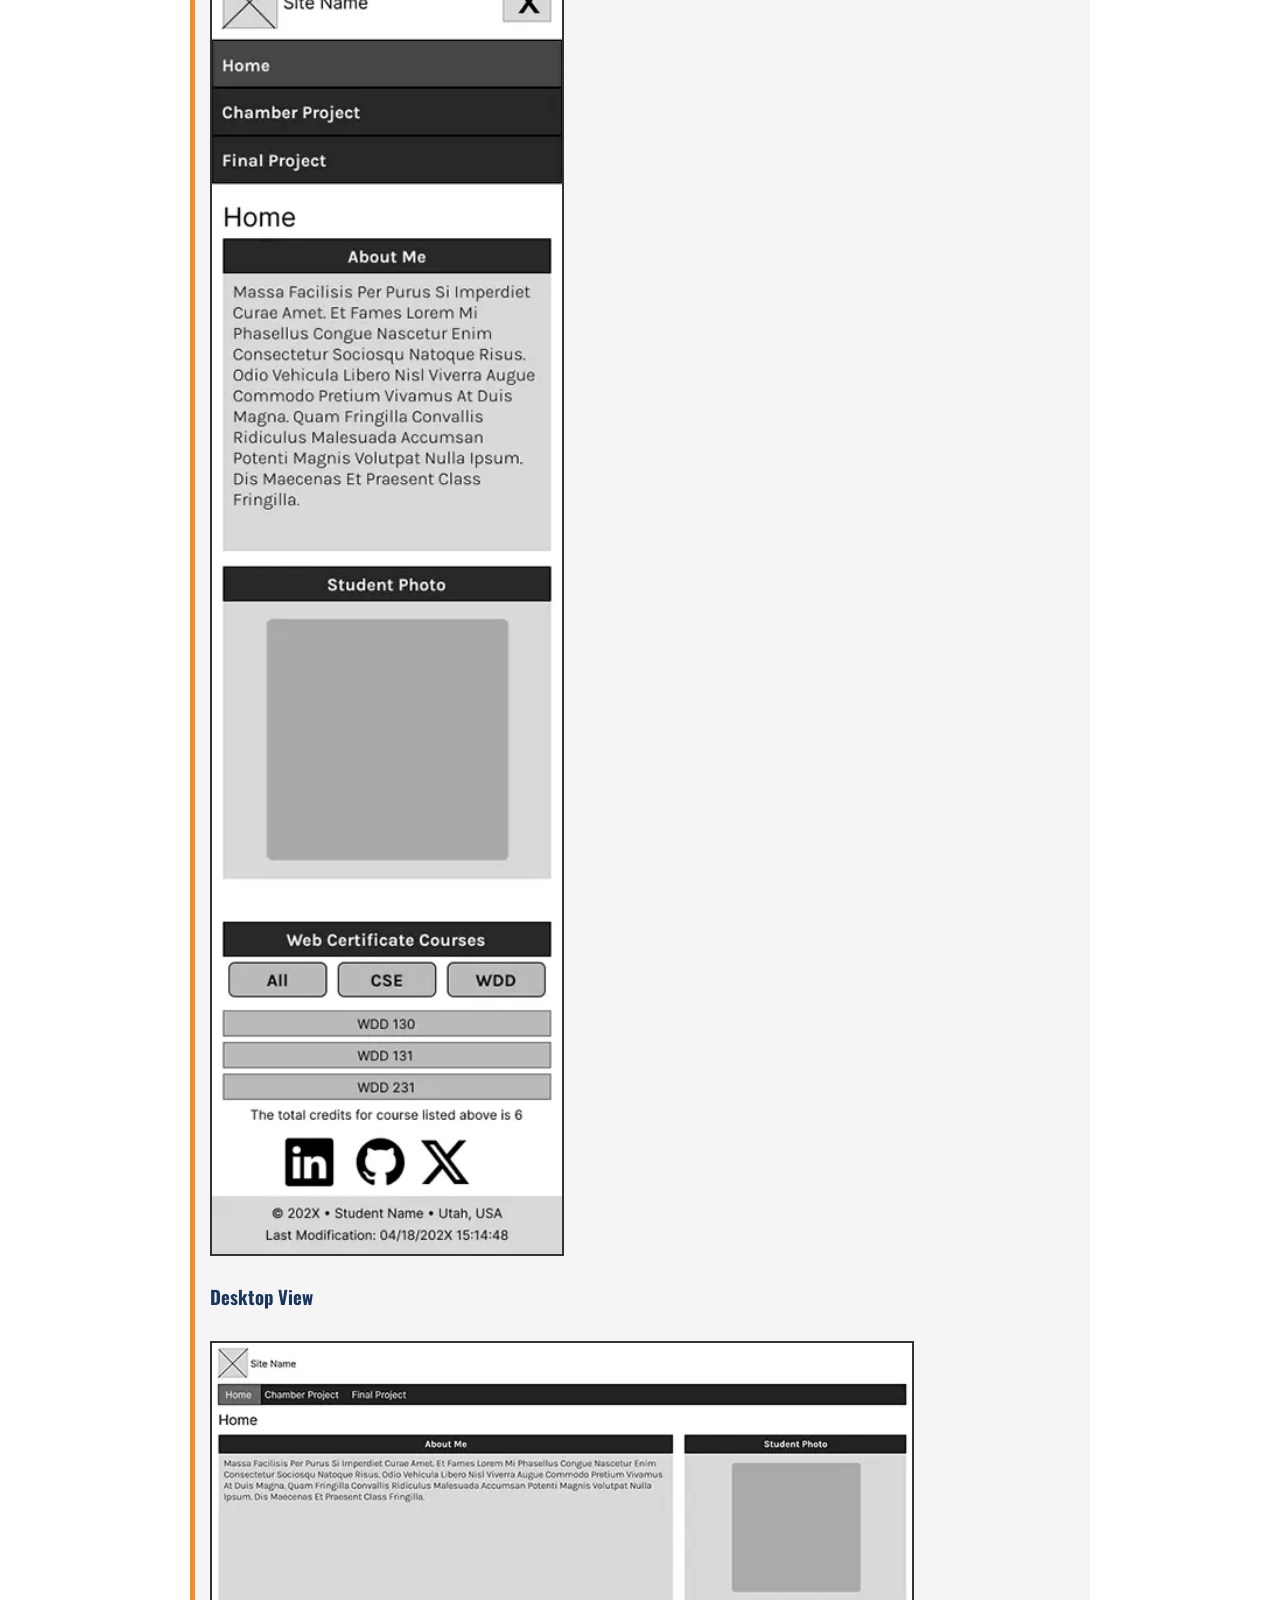
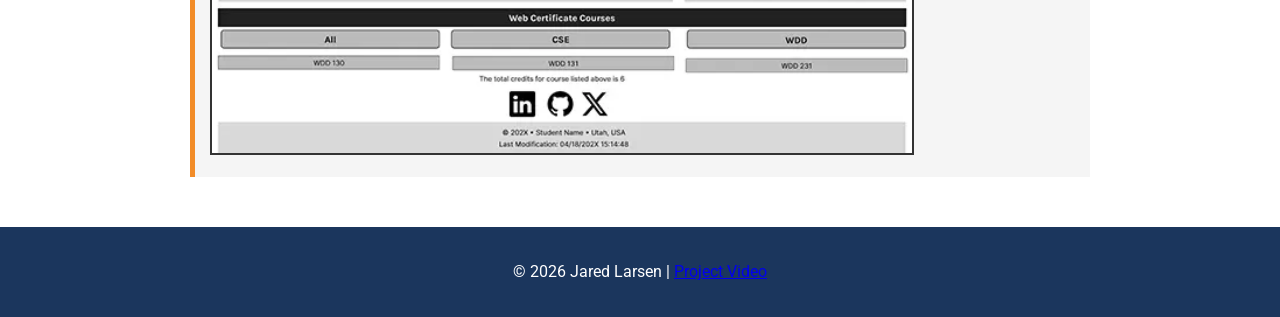
<file: finalproject/siteplan.html>
<!DOCTYPE html>
<html lang="en">
<head>
    <meta charset="UTF-8">
    <meta name="viewport" content="width=device-width, initial-scale=1.0">
    <title>Site Plan | Green Thumbs Lawn Care</title>

    <meta name="description" content="Site plan for the Green Thumbs Lawn Care individual project.">
    <meta name="author" content="Jared Larsen">

    <link rel="preconnect" href="https://fonts.googleapis.com">
    <link rel="preconnect" href="https://fonts.gstatic.com" crossorigin>
    <link href="https://fonts.googleapis.com/css2?family=Roboto:wght@400;700&family=Oswald:wght@600&display=swap" rel="stylesheet">

    <link rel="stylesheet" href="styles/siteplan.css">
</head>

<body>

<header>
    <h1>Individual Project Site Plan</h1>
</header>

<main>

    <section>
        <h2>Site Name</h2>

        <h3>Green Thumbs Lawn Care</h3>

        <p>
            Green Thumbs Lawn Care is a professional landscaping and lawn maintenance
            company dedicated to helping homeowners and businesses maintain healthy,
            beautiful outdoor spaces throughout the year. The name reflects the
            company's commitment to expert lawn care and creating vibrant landscapes.
        </p>

        <p><strong>Optional Domain:</strong> greenthumbslawncare.com</p>
    </section>

    <section>
        <h2>Site Purpose</h2>

        <p>
            The Green Thumbs website will provide information about lawn care,
            landscaping, seasonal maintenance, and irrigation services. Visitors
            will be able to browse available services, view completed projects,
            request a free estimate, and contact the company for scheduling.
        </p>
    </section>

    <section>
        <h2>Scenarios</h2>

        <ul>
            <li>What lawn care services are available for my property?</li>
            <li>How can I request a free quote for landscaping or weekly lawn maintenance?</li>
        </ul>
    </section>

    <section>
        <h2>Color Scheme</h2>

        <ul>
            <li><strong>Forest Green (#2E7D32)</strong> – Header, navigation, buttons, and accents.</li>
            <li><strong>Light Green (#A5D6A7)</strong> – Section backgrounds and highlights.</li>
            <li><strong>White (#FFFFFF)</strong> – Main page background and content areas.</li>
        </ul>
    </section>

    <section>
        <h2>Typography</h2>

        <ul>
            <li><strong>Oswald</strong> – Headings and navigation.</li>
            <li><strong>Roboto</strong> – Body text and paragraphs.</li>
        </ul>
    </section>

    <section>
        <h2>Wireframe</h2>

        <p>
            The following images represent the planned layout for both the mobile
            and desktop versions of the Green Thumbs home page.
        </p>

        <h3>Mobile View</h3>
        <img src="images/mobile.webp"
             alt="Mobile wireframe of the Green Thumbs home page"
             width="350">

        <h3>Desktop View</h3>
        <img src="images/desktop.webp"
             alt="Desktop wireframe of the Green Thumbs home page"
             width="700">
    </section>

</main>

<footer>
    <p>
        &copy; 2026 Jared Larsen |
        <a href="https://www.youtube.com/watch?v=ZbLy9XpFXlQ" target="_blank" rel="noopener">Project Video</a>
    </p>
</footer>

</body>
</html>
</file>
<file: styles/small.css>
body {
    margin: 0;
    font-family: "Roboto Slab", serif;
    line-height: 1.6;
}

header,
footer {
    background-color: #1e3a5f;
    color: white;
    padding: 1rem;
}

header {
    display: flex;
    justify-content: space-between;
    align-items: center;
    flex-wrap: wrap;
}

.logo {
    display: flex;
    align-items: center;
    gap: .75rem;
}

.logo span {
    font-size: 1.5rem;
    font-weight: bold;
}

#menu {
    font-size: 2rem;
    background: none;
    border: none;
    color: white;
    cursor: pointer;
}

.navigation {
    display: none;
    list-style: none;
    margin: 0;
    padding: 0;
}

.navigation.open {
    display: block;
}

.navigation li {
    margin: .25rem 0;
}

.navigation a {
    display: block;
    padding: .75rem 1rem;
    color: white;
    text-decoration: none;
    transition: background-color .3s;
}

.navigation a:hover {
    background-color: #365b87;
}

.navigation a.active {
    background-color: white;
    color: #1e3a5f;
    font-weight: bold;
}

main {
    max-width: 1100px;
    margin: 0 auto;
    padding: 1rem;
}

.card {
    background: #f5f5f5;
    border-radius: 8px;
    overflow: hidden;
    margin-bottom: 1rem;
}

.card h2 {
    margin: 0;
    padding: .75rem;
    text-align: center;
    background: #1e1e1e;
    color: white;
}

.card p {
    padding: 1rem;
}

.card img {
    display: block;
    margin: 1rem auto;
    border-radius: 8px;
    max-width: 100%;
    height: auto;
}

.buttons {
    display: flex;
    justify-content: center;
    flex-wrap: wrap;
    gap: .75rem;
    padding: 1rem;
}

.buttons button {
    padding: .75rem 1.5rem;
    border: none;
    border-radius: 6px;
    cursor: pointer;
    transition: background-color .3s, color .3s;
}

.buttons button:hover {
    background-color: #1e3a5f;
    color: white;
}

#courses {
    display: grid;
    gap: 1rem;
}

.course {
    border: 1px solid #ccc;
    border-radius: 8px;
    background: white;
    padding: 1rem;
    text-align: center;
}

.completed {
    background: #b9f6ca;
}

.social {
    display: flex;
    justify-content: center;
    gap: 1rem;
    margin-bottom: 1rem;
}

.social img {
    width: 30px;
    height: 30px;
    transition: transform .3s;
}

.social img:hover {
    transform: scale(1.15);
}

footer {
    text-align: center;
}
</file>
<file: styles/larger.css>
@media screen and (min-width: 768px) {

    #menu {
        display: none;
    }

    .navigation {
        display: flex;
        gap: 1rem;
    }

    .navigation li {
        margin: 0;
    }

    .top-grid {
        display: grid;
        grid-template-columns: 2fr 1fr;
        gap: 1.5rem;
        align-items: start;
        margin-bottom: 1.5rem;
    }

    .buttons {
        justify-content: center;
    }

    #courses {
        grid-template-columns: repeat(auto-fit, minmax(220px, 1fr));
    }

    footer {
        display: flex;
        justify-content: space-between;
        align-items: center;
        text-align: center;
        gap: 1rem;
    }

    footer > * {
        flex: 1;
    }
}
</file>
<file: finalproject/styles/small.css>
/* ========================================
   VARIABLES
======================================== */

:root {

    --primary: #3154b6;
    --primary-dark: #0b5d1e;

    --secondary: #2c3b4b;

    --accent: #7CB342;

    --background: #15243a;
    --surface: #2A2E2C;

    --text: #F5F5F5;
    --light-text: #C8C8C8;

    --border: #3E4441;

    --radius: 14px;

    --shadow: 0 10px 30px rgba(0,0,0,.35);

    --heading-font: "Poppins", sans-serif;
    --body-font: "Open Sans", sans-serif;

}
/* ========================================
   RESET
======================================== */

*,
*::before,
*::after {
    box-sizing: border-box;
}

body {

    margin: 0;

    background: var(--background);

    color: var(--text);

    font-family: var(--body-font);

    line-height: 1.6;

}

img {
    display: block;
    max-width: 100%;
}

a {
    text-decoration: none;
}

ul {
    margin: 0;
    padding: 0;
    list-style: none;
}

/* ========================================
   TYPOGRAPHY
======================================== */

h1,
h2,
h3 {

    font-family: var(--heading-font);

    color: var(--text);

}

h1 {

    font-size: 2rem;

}

h2 {

    margin-bottom: 1rem;

}

main {

    padding: 1rem;

}

/* ========================================
   HEADER
======================================== */

header {

    background: linear-gradient(135deg,
    var(--primary),
    var(--primary-dark));

    color: white;

    padding: 1.5rem 1rem;

    text-align: center;

    box-shadow: var(--shadow);

}

.site-name {
    margin: 0 0 0.25rem;
    color: white;
    font-family: var(--heading-font);
    font-size: 2rem;
    font-weight: 700;
}

/* ========================================
   NAVIGATION
======================================== */

nav ul {

    display: flex;

    flex-direction: column;

    gap: .75rem;

}

nav a {

    display: block;

    background: #15243a;

    color: white;

    padding: .85rem;

    border-radius: var(--radius);

    transition: .3s;

}

nav a:hover {

    background: #0b5d1e;

}

/* ========================================
   MOBILE MENU
======================================== */

#menu {

    display: block;

    background: none;

    border: none;

    color: white;

    font-size: 2rem;

    cursor: pointer;

    position: absolute;

    top: 1.5rem;

    right: 1rem;

}

#menu::before {

    content: "☰";

}

#menu.open::before {

    content: "✕";

}

.navigation {

    display: none;

    flex-direction: column;

    gap: 1rem;

}

.navigation.open {

    display: flex;

}

/* ========================================
   CONTENT
======================================== */

section {

    background: var(--surface);

    padding: 1.5rem;

    margin: 1.5rem 0;

    border-radius: var(--radius);

    box-shadow: var(--shadow);

}

section ul {

    padding-left: 1rem;

    list-style: disc;

}

/* ========================================
   HERO
======================================== */

.hero {
    position: relative;
    min-height: 70vh;
    padding: 0;
    overflow: hidden;
    background: #000;
}

.hero img {
    position: absolute;
    inset: 0;
    width: 100%;
    height: 100%;
    object-fit: cover;
}

.hero-content {
    position: relative;
    z-index: 1;
    min-height: 70vh;
    display: flex;
    flex-direction: column;
    justify-content: center;
    align-items: center;
    padding: 2rem;
    text-align: center;
    background: rgba(0, 0, 0, 0.45);
}

.hero-content h1{

    color:white;

    font-size:2.4rem;

    margin-bottom:1rem;

}

.hero-content p{

    color:white;

    max-width:600px;

}

.hero-button{

    margin-top:2rem;

    display:inline-block;

    background:#2F855A;

    color:white;

    padding:1rem 2rem;

    border-radius:var(--radius);

    font-weight:bold;

    transition:.3s;

}

.hero-button:hover{

    background:#38A169;

    transform:translateY(-4px);

}

/* ========================================
   SPLIT SECTIONS
   Makes each section look like the hero
======================================== */

.split {
    position: relative;
    display: flex;
    align-items: center;
    min-height: 420px;
    padding: 0;
    overflow: hidden;
    background: #000;
}

.split-image {
    position: absolute;
    inset: 0;
    z-index: 0;
}

.split-image::after {
    content: "";
    position: absolute;
    inset: 0;
    background: rgba(0, 0, 0, 0.5);
}

.split-image img {
    width: 100%;
    height: 100%;
    object-fit: cover;
    border-radius: 0;
    box-shadow: none;
}

.split-text {
    position: relative;
    z-index: 1;
    width: 100%;
    max-width: 750px;
    margin: 0 auto;
    padding: 2rem;
    color: white;
    text-align: center;
}

.split-text h2 {
    color: white;
    font-size: 2rem;
}

.split-text p {
    color: white;
}

@media screen and (min-width: 700px) {
    .split {
        min-height: 500px;
    }

    .split-text {
        padding: 4rem;
    }

    .split-text h2 {
        font-size: 2.6rem;
    }
}

/* ========================================
   CTA
======================================== */

.cta{

    text-align:center;

}

.cta h2{

    color:white;

}

/* ========================================
   FOOTER
======================================== */

footer {

    background: var(--primary-dark);

    color: rgb(255, 255, 255);

    text-align: center;

    padding: 2rem 1rem;

    margin-top: 3rem;

}

footer a {
    color: var(--light-text);
    text-decoration: underline;
    font-weight: 700;
}

footer a:hover {
    color: rgb(182, 12, 12);
}

/* ========================================
   CONTACT FORM
======================================== */

.contact-section {
    grid-column: 1 / -1;
    width: 100%;
    max-width: 900px;
    margin: 1.5rem auto;
}

.contact-intro {
    margin-bottom: 2rem;
    text-align: center;
}

.contact-intro h2 {
    color: var(--text);
}

.contact-form {
    display: grid;
    gap: 1.5rem;
}

.form-row {
    display: grid;
    gap: 1.5rem;
}

.form-group {
    display: grid;
    gap: 0.5rem;
}

.form-group label,
.plan-fieldset legend {
    color: white;
    font-family: var(--heading-font);
    font-weight: 700;
}

.form-group input,
.form-group select {
    width: 100%;
    padding: 0.9rem 1rem;
    color: var(--secondary);
    background: white;
    border: 2px solid transparent;
    border-radius: 8px;
    font: inherit;
}

.form-group input:focus,
.form-group select:focus {
    outline: none;
    border-color: var(--accent);
}

.plan-fieldset {
    margin: 0;
    padding: 0;
    border: 0;
}

.plan-fieldset legend {
    margin-bottom: 1rem;
}

.plan-grid {
    display: grid;
    gap: 1rem;
}

.plan-card {
    display: grid;
    gap: 0.35rem;
    padding: 1.25rem;
    color: white;
    background: rgba(255, 255, 255, 0.08);
    border: 2px solid var(--border);
    border-radius: var(--radius);
    cursor: pointer;
    transition: 0.3s;
}

.plan-card:hover,
.plan-card:has(input:checked) {
    border-color: var(--accent);
    background: rgba(124, 179, 66, 0.2);
    transform: translateY(-3px);
}

.plan-card input {
    width: 18px;
    height: 18px;
    accent-color: var(--accent);
}

.plan-name {
    font-family: var(--heading-font);
    font-size: 1.15rem;
    font-weight: 700;
}

.plan-price {
    color: var(--accent);
    font-size: 1.3rem;
    font-weight: 700;
}

.plan-details {
    color: var(--light-text);
    font-size: 0.9rem;
}

.submit-button {
    width: 100%;
    padding: 1rem;
    color: white;
    background: #2f855a;
    border: none;
    border-radius: var(--radius);
    font: inherit;
    font-weight: 700;
    cursor: pointer;
    transition: 0.3s;
}

.submit-button:hover {
    background: #38a169;
    transform: translateY(-3px);
}

@media screen and (min-width: 700px) {
    .form-row {
        grid-template-columns: 1fr 1fr;
    }

    .plan-grid {
        grid-template-columns: repeat(3, 1fr);
    }
}

/* ========================================
   SERVICES PAGE
======================================== */

main.services-page {
    display: block;
}

.services-hero {
    position: relative;
    min-height: 55vh;
    padding: 0;
    overflow: hidden;
    background: #000;
}

.services-hero img {
    position: absolute;
    inset: 0;
    width: 100%;
    height: 100%;
    object-fit: cover;
}

.services-hero-content {
    position: relative;
    z-index: 1;
    min-height: 55vh;
    display: flex;
    flex-direction: column;
    justify-content: center;
    align-items: center;
    padding: 2rem;
    color: white;
    text-align: center;
    background: rgba(0, 0, 0, 0.5);
}

.services-hero-content h2 {
    margin-bottom: 1rem;
    color: white;
    font-size: 2.5rem;
}

.services-hero-content p {
    max-width: 600px;
    color: white;
}

.services-intro {
    max-width: 800px;
    margin: 2rem auto;
    text-align: center;
}

.service-grid {
    display: grid;
    gap: 1.5rem;
    padding: 0;
    background: none;
    box-shadow: none;
}

.service-card {
    display: flex;
    flex-direction: column;
    padding: 1.75rem;
    color: white;
    background: var(--surface);
    border: 2px solid var(--border);
    border-radius: var(--radius);
    box-shadow: var(--shadow);
}

.featured-service {
    border-color: var(--accent);
    transform: scale(1.02);
}

.popular-label {
    align-self: flex-start;
    margin-bottom: 1rem;
    padding: 0.35rem 0.8rem;
    color: #1d2b1c;
    background: var(--accent);
    border-radius: 999px;
    font-size: 0.8rem;
    font-weight: 700;
}

.service-card h3 {
    margin-bottom: 0.5rem;
    color: white;
    font-size: 1.5rem;
}

.service-price {
    margin-bottom: 1rem;
    color: var(--accent);
    font-family: var(--heading-font);
    font-size: 2rem;
    font-weight: 700;
}

.service-price span {
    color: var(--light-text);
    font-family: var(--body-font);
    font-size: 0.9rem;
    font-weight: 400;
}

.service-card ul {
    display: grid;
    gap: 0.65rem;
    margin: 1.25rem 0;
    padding: 0;
    list-style: none;
}

.service-card li {
    color: var(--light-text);
}

.service-card li::before {
    content: "✓";
    margin-right: 0.65rem;
    color: var(--accent);
    font-weight: 700;
}

.service-button {
    display: block;
    margin-top: auto;
    padding: 0.85rem 1rem;
    color: white;
    text-align: center;
    background: #2f855a;
    border-radius: var(--radius);
    font-weight: 700;
    transition: 0.3s;
}

.service-button:hover {
    background: #38a169;
    transform: translateY(-3px);
}

.services-cta {
    margin-top: 2rem;
    text-align: center;
}

.services-cta h2 {
    color: white;
}

@media screen and (min-width: 768px) {
    .services-hero,
    .services-hero-content {
        min-height: 65vh;
    }

    .services-hero-content h2 {
        font-size: 3.25rem;
    }

    .service-grid {
        grid-template-columns: repeat(3, 1fr);
    }
}
</file>
<file: finalproject/styles/larger.css>
@media screen and (min-width: 768px) {

    header {
        display: flex;
        justify-content: space-between;
        align-items: center;
        padding: 1.5rem 3rem;
    }

    .site-name {
        margin: 0;
    }

    nav ul {
        flex-direction: row;
    }

    main {
        display: grid;
        grid-template-columns: repeat(2, 1fr);
        gap: 2rem;
        max-width: 1200px;
        margin: auto;
    }

    footer {
        padding: 2rem;
    }

    #menu {
        display: none;
    }

    .navigation {
        display: flex;
        flex-direction: row;
        justify-content: flex-end;
        gap: 1rem;
    }

    .split {
        display: grid;
        grid-template-columns: 1fr 1fr;
        gap: 4rem;
        align-items: center;
    }

    .reverse .split-text {
        order: 2;
    }

    .reverse .split-image {
        order: 1;
    }

    .split-text {
        text-align: left;
    }

}
</file>
<file: finalproject/styles/siteplan.css>
body {
    font-family: "Roboto", sans-serif;
    background: #ffffff;
    color: #222;
    margin: 0;
    line-height: 1.6;
}

header,
footer {
    background: #1B365D;
    color: white;
    text-align: center;
    padding: 1rem;
}

main {
    max-width: 900px;
    margin: auto;
    padding: 20px;
}

section {
    margin-bottom: 30px;
    padding: 15px;
    border-left: 5px solid #F28C28;
    background: #f5f5f5;
}

h1,
h2,
h3 {
    font-family: "Oswald", sans-serif;
    color: #1B365D;
}

img {
    max-width: 100%;
    border: 2px solid #333;
    margin-top: 10px;
}
</file>
